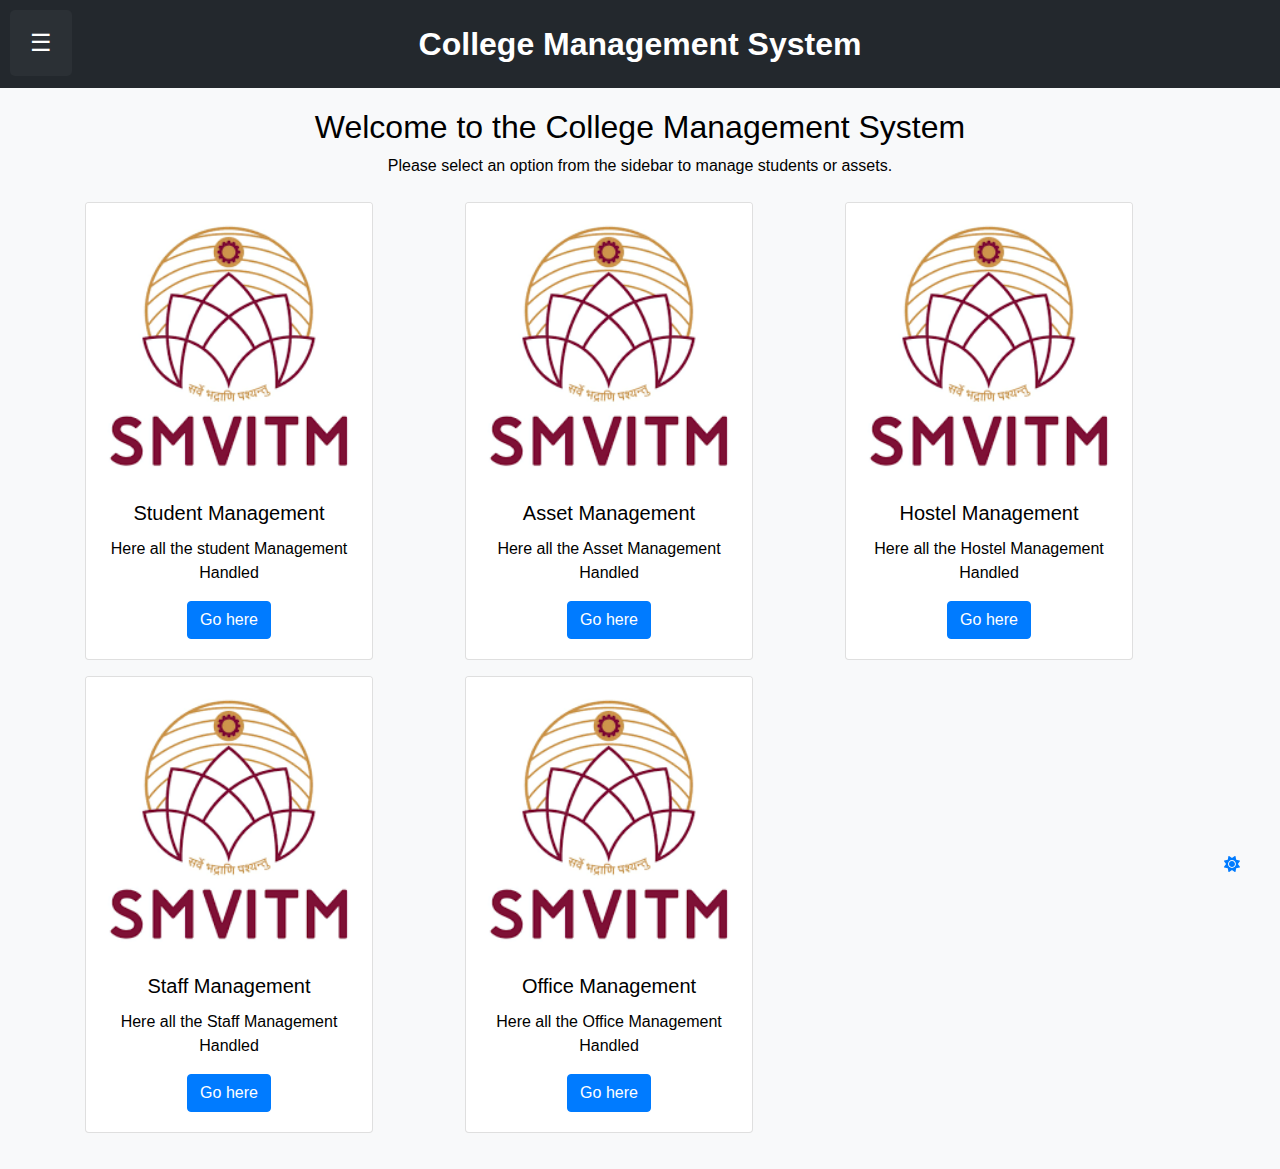
<file: page/home.html>
<!DOCTYPE html>
<html lang="en">
<head>
    <meta charset="UTF-8">
    <meta name="viewport" content="width=device-width, initial-scale=1.0">
    <title>College Management System</title>
    <link rel="icon" href="/smvitmlogo01.png">
    <link rel="stylesheet" href="https://stackpath.bootstrapcdn.com/bootstrap/4.3.1/css/bootstrap.min.css">
    <link rel="stylesheet" href="https://cdnjs.cloudflare.com/ajax/libs/font-awesome/6.0.0/css/all.min.css">
    <link rel="stylesheet" href="/style/style.css">
    <script src="/script/script.js"></script>
    <style>
        #main {
            transition: margin-left .5s;
            padding: 20px;
            margin-left: 0;
            text-align: center;
        }

        .center-box {
            display: inline-block;
            padding: 20px;
            border: 2px solid transparent;
            transition: border 0.3s;
        }

        .center-box:hover {
            border: 2px solid #007bff;
        }
    </style>
</head>
<body class="light-mode">
    <div class="header">College Management System</div>
    <div id="mySidebar" class="sidebar">
        <span class="closebtn" onclick="closeNav()">&times;</span>
        
        <a href="#">Home</a>
    #
        <a href="#">Student Management</a>
        
        <a href="#">Asset Management</a>
        
        <a href="#">Hostel Management</a>
        <a href="#">Staff Management</a>
        <a href="#">office Management</a>
        <a href="#" onclick="signOut()">Sign Out</a>
    </div>
    <button class="openbtn" onclick="openNav()">&#9776;</button>
    <div id="main">
        <h2>Welcome to the College Management System</h2>
        <p>Please select an option from the sidebar to manage students or assets.</p>
        <div class="container mt-4">
            <div class="row">
                <div class="col-md-4 mb-3">
                    <div class="card" style="width: 18rem;">
                        <img class="card-img-top" src="/smvitmlogo01.png" alt="Card image cap">
                        <div class="card-body">
                            <h5 class="card-title">Student Management</h5>
                            <p class="card-text">Here all the student Management Handled</p>
                            <a href="#" class="btn btn-primary">Go here</a>
                        </div>
                    </div>
                </div>
        
                <div class="col-md-4 mb-3">
                    <div class="card" style="width: 18rem;">
                        <img class="card-img-top" src="/smvitmlogo01.png" alt="Card image cap">
                        <div class="card-body">
                            <h5 class="card-title">Asset Management</h5>
                            <p class="card-text">Here all the Asset Management Handled</p>
                            <a href="#" class="btn btn-primary">Go here</a>
                        </div>
                    </div>
                </div>
        
                <div class="col-md-4 mb-3">
                    <div class="card" style="width: 18rem;">
                        <img class="card-img-top" src="/smvitmlogo01.png" alt="Card image cap">
                        <div class="card-body">
                            <h5 class="card-title">Hostel Management</h5>
                            <p class="card-text">Here all the Hostel Management Handled</p>
                            <a href="#" class="btn btn-primary">Go here</a>
                        </div>
                    </div>
                </div>
                <div class="col-md-4 mb-3">
                    <div class="card" style="width: 18rem;">
                        <img class="card-img-top" src="/smvitmlogo01.png" alt="Card image cap">
                        <div class="card-body">
                            <h5 class="card-title">Staff Management</h5>
                            <p class="card-text">Here all the Staff Management Handled</p>
                            <a href="#" class="btn btn-primary">Go here</a>
                        </div>
                    </div>
                </div>
        
                <div class="col-md-4 mb-3">
                    <div class="card" style="width: 18rem;">
                        <img class="card-img-top" src="/smvitmlogo01.png" alt="Card image cap">
                        <div class="card-body">
                            <h5 class="card-title">Office Management</h5>
                            <p class="card-text">Here all the Office Management Handled</p>
                            <a href="#" class="btn btn-primary">Go here</a>
                        </div>
                    </div>
                </div>
    </div>
    
    <div id="darkModeToggle" onclick="toggleMode()">
        <i class="fas fa-sun"></i>
        <i class="fas fa-moon" style="display: none;"></i>
    </div>
    </div>
    <script src="https://code.jquery.com/jquery-3.3.1.slim.min.js"></script>
    <script src="https://stackpath.bootstrapcdn.com/bootstrap/4.3.1/js/bootstrap.min.js"></script>
    <script>
        // Replace the current page in the browser's history
        // window.location.replace(window.location.href);

        // Handle modal confirmation
        function confirmNavigation() {
            // No need for this function since we are replacing the page
        }
    </script>
</body>
</html>
</file>
<file: style/style.css>
body {
    transition: background-color 0.5s, color 0.5s;
    margin: 0;
    font-family: "Lato", sans-serif;
}

body.light-mode {
    background-color: #f8f9fa;
    color: #000;
}

body.dark-mode {
    background-color: #343a40;
    color: #fff;
}

.header {
    background-color: #23282d;
    color: #fff;
    padding: 20px;
    text-align: center;
    font-size: 2em;
    font-weight: bold;
}





.sidebar {
    height: 100%;
    width: 0;
    position: fixed;
    z-index: 1;
    top: 0;
    left: 0;
    background-color: #1e2227;
    overflow-x: hidden;
    transition: 0.5s;
    padding-top: 60px;
    box-shadow: 2px 0px 10px rgba(0, 0, 0, 0.1);
    gap: 5px;
}

.sidebar a {
    padding: 15px 25px;
    text-decoration: none;
    font-size: 1.2em;
    color: #fff;
    display: block;
    transition: 0.3s;
}

.sidebar a:hover {
    background-color: #343b42;
    color: #ffffff;
}

.sidebar .closebtn {
    position: absolute;
    top: 10px;
    left: 10px;
    font-size: 2em;
    color: #fff;
    cursor: pointer;
}

.openbtn {
    font-size: 1.5em;
    cursor: pointer;
    background-color: #2b3035;
    color: #fff;
    padding: 15px 20px;
    border: none;
    transition: background-color 0.5s;
    position: absolute;
    top: 10px;
    left: 10px;
    border-radius: 5px;
}

.openbtn:hover {
    background-color: #272b2e;
}

#main {
    transition: margin-left .5s;
    padding: 20px;
    margin-left: 0;
}

@media (max-width: 768px) {
    .navbar-toggler-icon {
        font-size: 1.5em;
    }

    .navbar a {
        font-size: 1em;
    }

    .sidebar a {
        font-size: 1em;
        padding: 10px;
    }

    .sidebar .closebtn {
        font-size: 1.8em;
    }

    .openbtn {
        font-size: 1.5em;
        padding: 15px;
    }
}

#darkModeToggle {
    cursor: pointer;
    font-size: 1em;
    color: #007bff; /* Color for light mode */
    transition: color 0.5s, background-color 0.6s;
    position: fixed;
    right: 20px;
    bottom: 10px;
    z-index: 999;
    padding: 20px;
    border-radius: 22%;
}

#darkModeToggle:hover {
    color: #0056b3; /* Darker color on hover for light mode */
    background-color: #d3cfcf; /* Background color on hover */
}

.dark-mode #darkModeToggle {
    color: #000000; /* Color for dark mode */
    background-color: #f9fcff; /* Background color for dark mode */
}

#darkModeToggle i {
    display: block;
}

#darkModeToggle i:first-child {
    transform: translateY(0.1em);
}

#darkModeToggle i:last-child {
    transform: translateY(0.1em);
}
</file>
